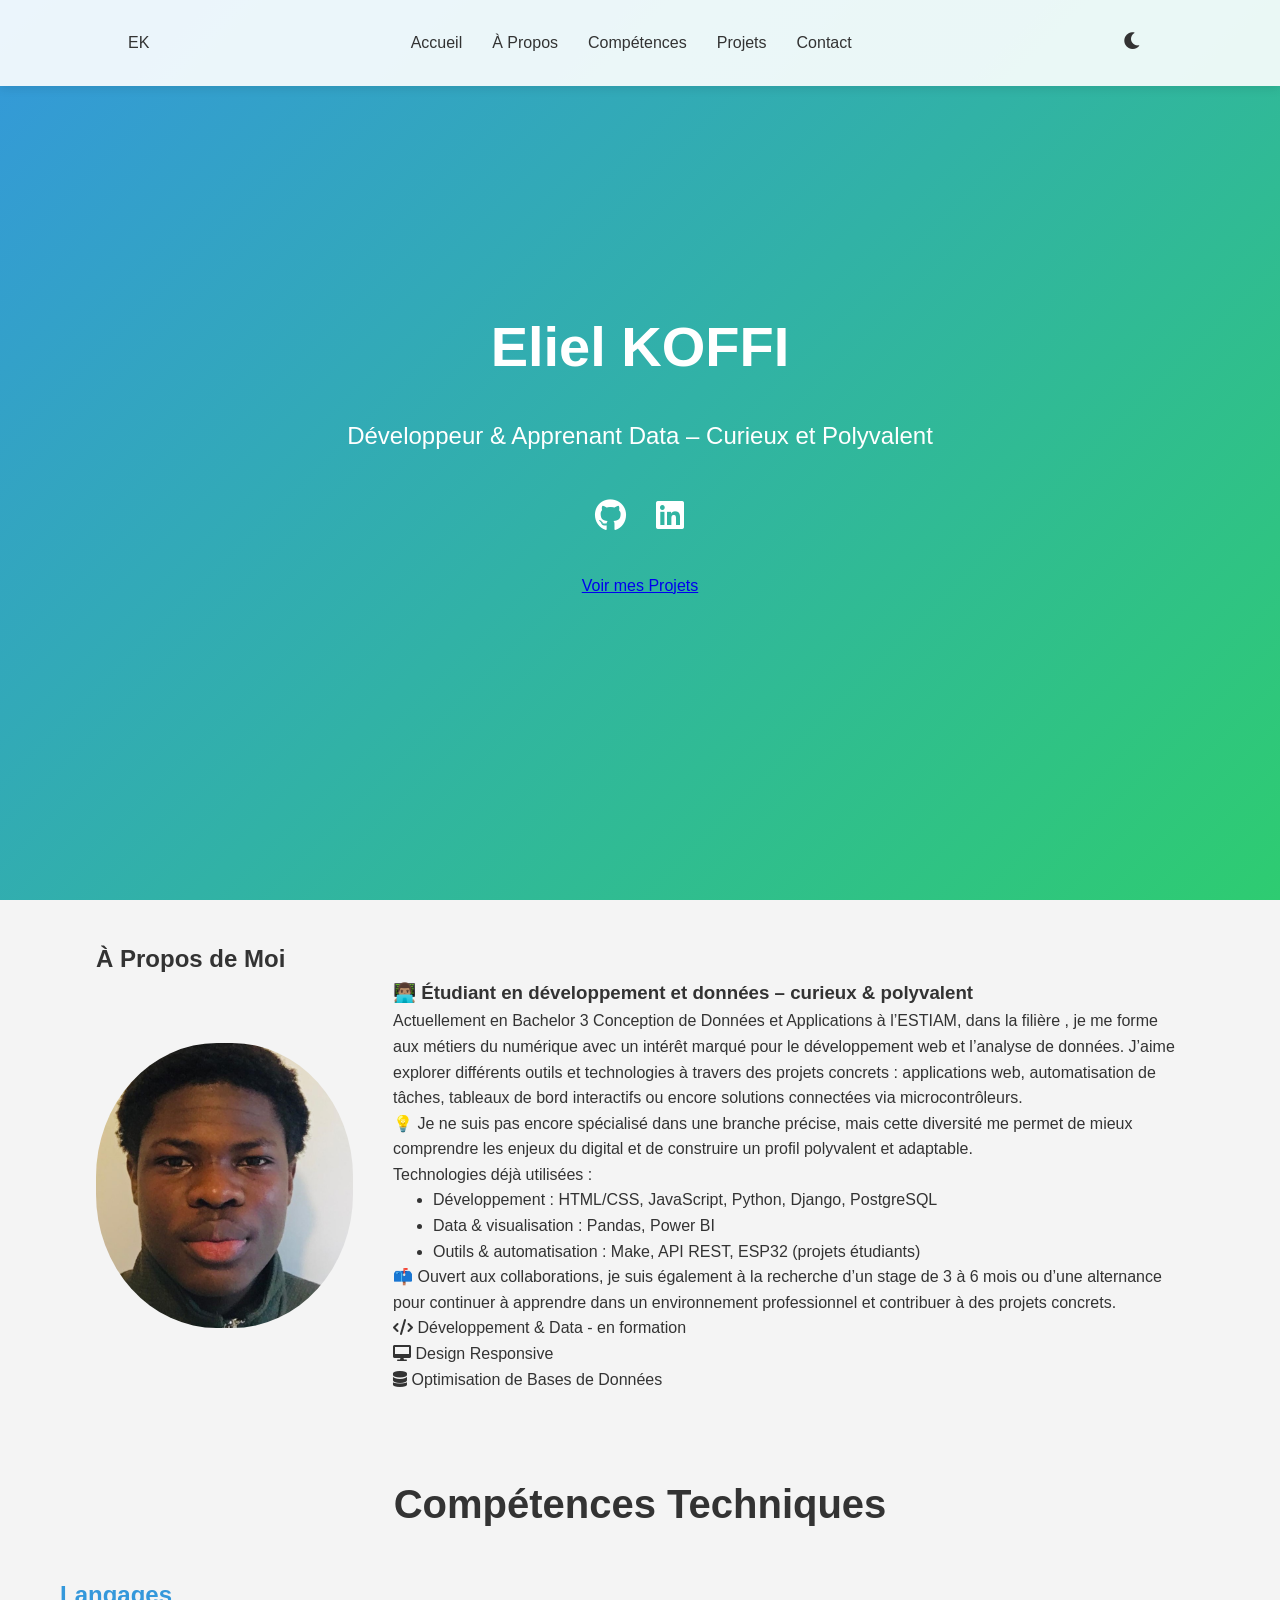
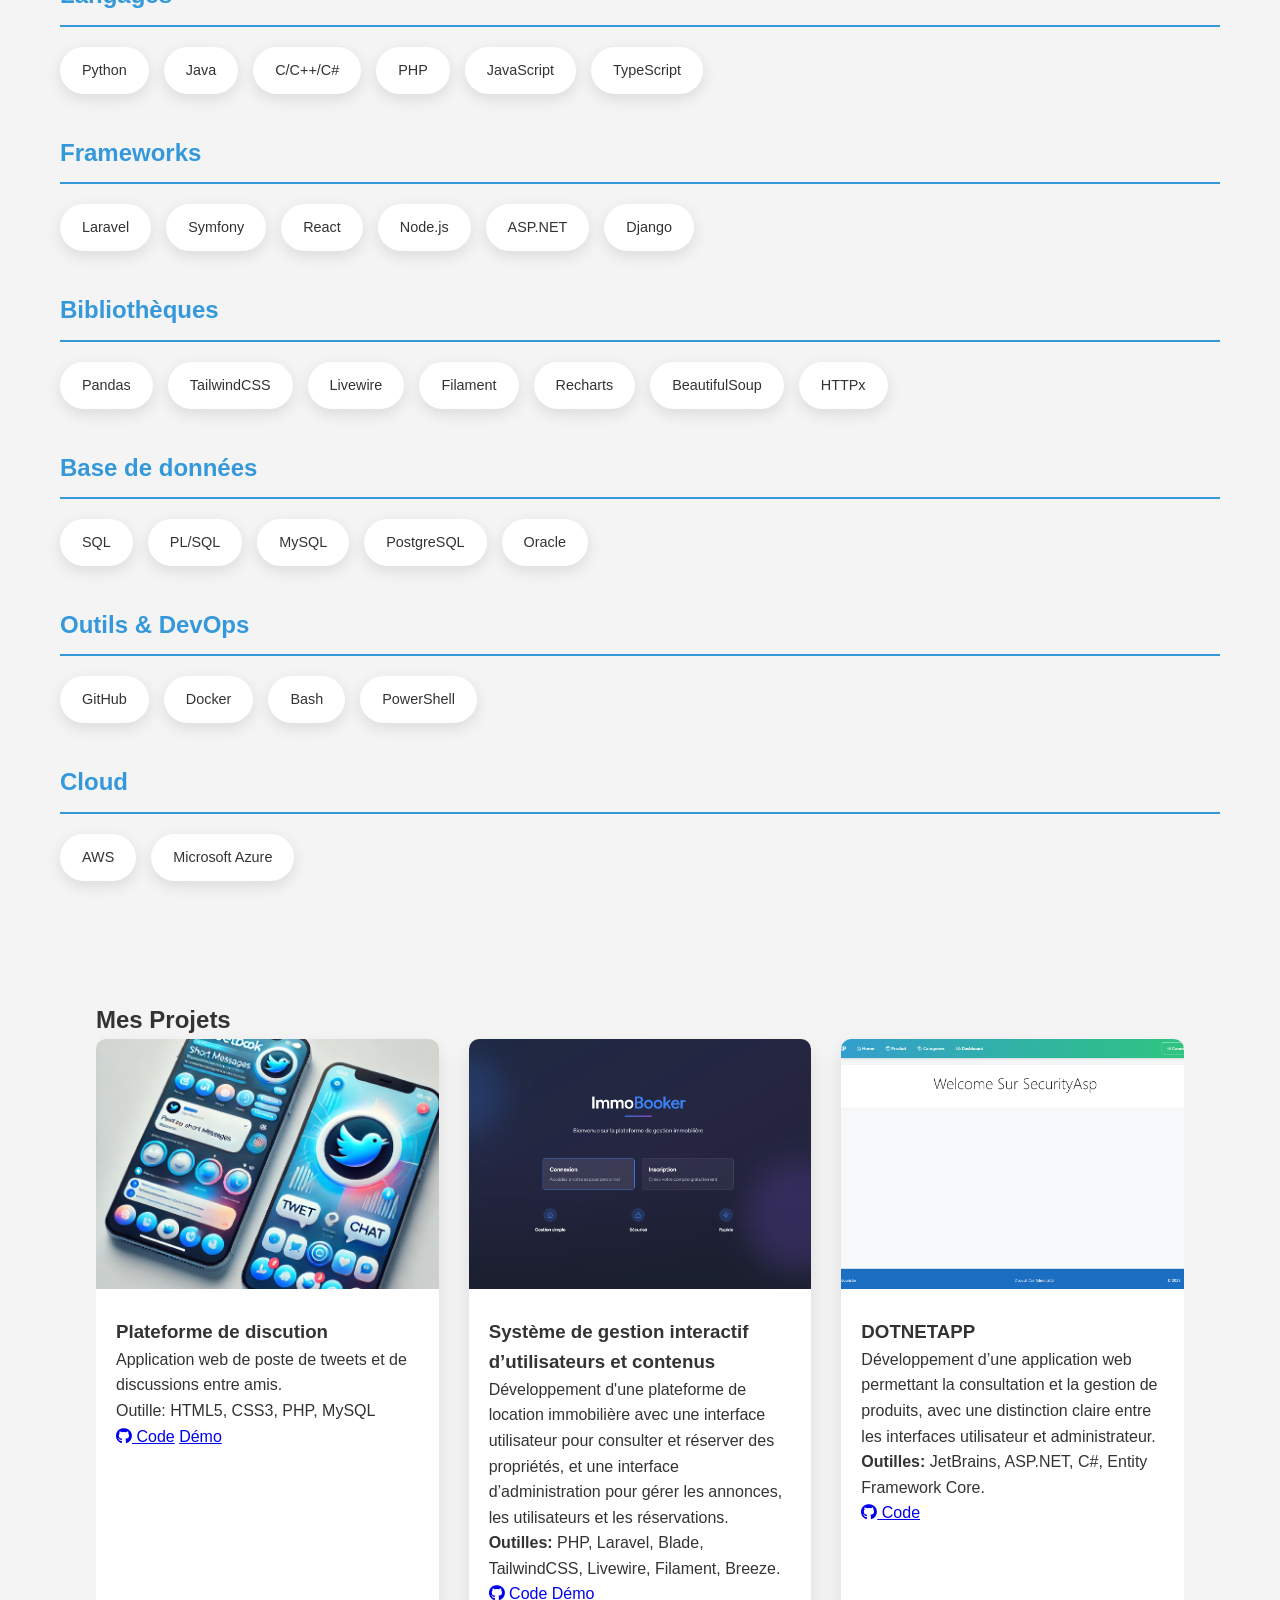
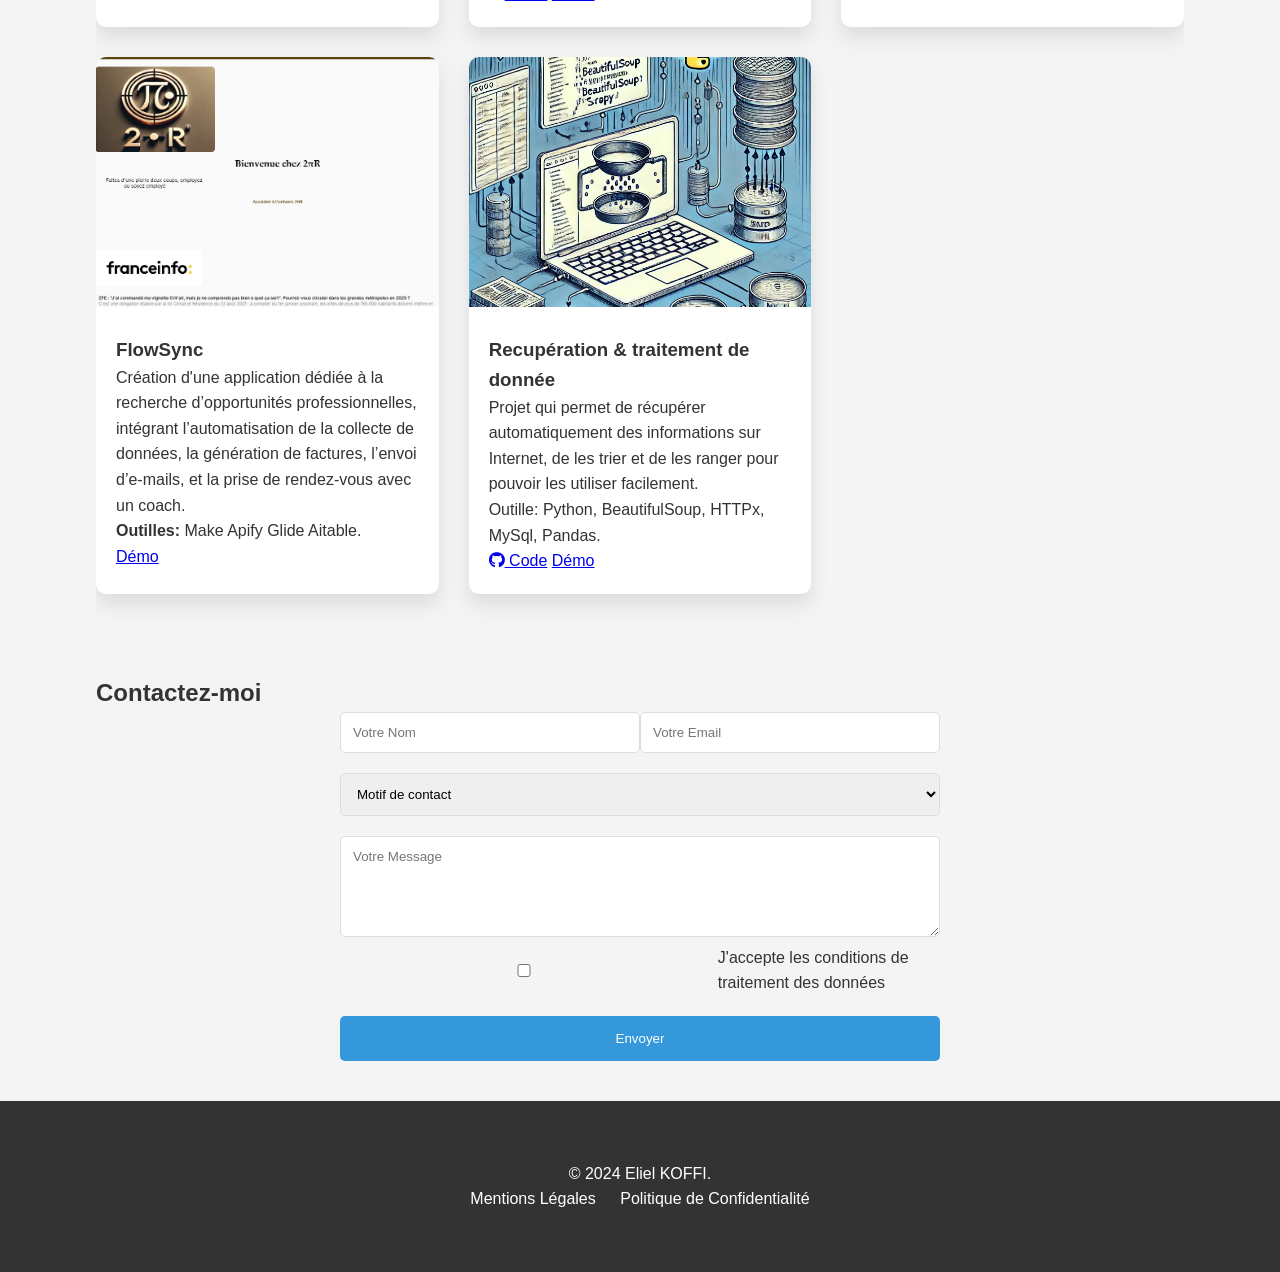
<file: index.html>
<!DOCTYPE html>
<html lang="fr">
<head>
    <meta charset="UTF-8">
    <meta name="viewport" content="width=device-width, initial-scale=1.0">
    <title>Koffi Eliel - Développeur & Data</title>
    <link rel="stylesheet" href="styles-css.css">
    <link rel="stylesheet" href="https://cdnjs.cloudflare.com/ajax/libs/font-awesome/6.0.0-beta3/css/all.min.css">
</head>
<body>
    <nav class="navbar">
        <div class="logo">EK</div>
        <ul class="nav-links">
            <li><a href="#home">Accueil</a></li>
            <li><a href="#about">À Propos</a></li>
            <li><a href="#skills">Compétences</a></li>
            <li><a href="#projects">Projets</a></li>
            <li><a href="#contact">Contact</a></li>
        </ul>
        <div class="theme-toggle">
            <i class="fas fa-moon" id="theme-icon"></i>
        </div>
    </nav>

    <section id="home" class="hero">
        <div class="hero-content">
            <h1>Eliel KOFFI</h1>
            <p class="typing-effect">Développeur & Apprenant Data – Curieux et Polyvalent</p>
            <div class="social-links">
                <a href="https://github.com/dashboard" class="social-icon"><i class="fab fa-github"></i></a>
                <a href="https://www.linkedin.com/in/eliel-koffi-778b942a5/" class="social-icon"><i class="fab fa-linkedin"></i></a>
                <!--<a href="#" class="social-icon"><i class="fab fa-twitter"></i></a>!-->
            </div>
            <a href="#projects" class="cta-button">Voir mes Projets</a>
        </div>
    </section>

    <section id="about" class="section">
        <div class="container">
            <h2>À Propos de Moi</h2>
            <div class="about-content">
                <div class="profile-image">
                    <img src="Moi.jpg" alt="Eliel KOFFI">
                </div>
                <div class="about-text">
                    <h3>👨🏽‍💻 Étudiant en développement et données – curieux & polyvalent</h3>
                    <p>
                        Actuellement en Bachelor 3 Conception de Données et Applications à l’ESTIAM, dans la filière , je me forme aux métiers du numérique avec un intérêt marqué pour le développement web et l’analyse de données.
                        J’aime explorer différents outils et technologies à travers des projets concrets : applications web, automatisation de tâches, tableaux de bord interactifs ou encore solutions connectées via microcontrôleurs.<br>
                        💡 Je ne suis pas encore spécialisé dans une branche précise, mais cette diversité me permet de mieux comprendre les enjeux du digital et de construire un profil polyvalent et adaptable.
                    </p>
                    <p>
                        Technologies déjà utilisées :
                        <ul style="margin-left: 40px;">
                            <li>Développement : HTML/CSS, JavaScript, Python, Django, PostgreSQL</li>
                            <li>Data & visualisation : Pandas, Power BI</li>
                            <li>Outils & automatisation : Make, API REST, ESP32 (projets étudiants)</li>
                        </ul>
                        📫 Ouvert aux collaborations, je suis également à la recherche d’un stage de 3 à 6 mois ou d’une alternance pour continuer à apprendre dans un environnement professionnel et contribuer à des projets concrets.
                    </p>
                    <div class="skills-summary">
                        <div class="skill-item">
                            <i class="fas fa-code"></i>
                            <span>Développement & Data - en formation</span>
                        </div>
                        <div class="skill-item">
                            <i class="fas fa-desktop"></i>
                            <span>Design Responsive</span>
                        </div>
                        <div class="skill-item">
                            <i class="fas fa-database"></i>
                            <span>Optimisation de Bases de Données</span>
                        </div>
                    </div>
                </div>
            </div>
        </div>
    </section>

    <section id="skills" class="section">
        <div class="skills-container">
            <h2 class="skills-title">Compétences Techniques</h2>
            
            <div class="skills-category">
                <h3 class="category-title">Langages</h3>
                <div class="skills-grid">
                    <span class="skill-tag">Python</span>
                    <span class="skill-tag">Java</span>
                    <span class="skill-tag">C/C++/C#</span>
                    <span class="skill-tag">PHP</span>
                    <span class="skill-tag">JavaScript</span>
                    <span class="skill-tag">TypeScript</span>
                </div>
            </div>
            
            <div class="skills-category">
                <h3 class="category-title">Frameworks</h3>
                <div class="skills-grid">
                    <span class="skill-tag">Laravel</span>
                    <span class="skill-tag">Symfony</span>
                    <span class="skill-tag">React</span>
                    <span class="skill-tag">Node.js</span>
                    <span class="skill-tag">ASP.NET</span>
                    <span class="skill-tag">Django</span>
                </div>
            </div>

            <div class="skills-category">
                <h3 class="category-title">Bibliothèques</h3>
                <div class="skills-grid">
                    <span class="skill-tag">Pandas</span>
                    <span class="skill-tag">TailwindCSS</span>
                    <span class="skill-tag">Livewire</span>
                    <span class="skill-tag">Filament</span>
                    <span class="skill-tag">Recharts</span>
                    <span class="skill-tag">BeautifulSoup</span>
                    <span class="skill-tag">HTTPx</span>
                </div>
            </div>
            
            <div class="skills-category">
                <h3 class="category-title">Base de données</h3>
                <div class="skills-grid">
                    <span class="skill-tag">SQL</span>
                    <span class="skill-tag">PL/SQL</span>
                    <span class="skill-tag">MySQL</span>
                    <span class="skill-tag">PostgreSQL</span>
                    <span class="skill-tag">Oracle</span>
                </div>
            </div>
            
            <div class="skills-category">
                <h3 class="category-title">Outils & DevOps</h3>
                <div class="skills-grid">
                    <span class="skill-tag">GitHub</span>
                    <span class="skill-tag">Docker</span>
                    <span class="skill-tag">Bash</span>
                    <span class="skill-tag">PowerShell</span>
                </div>
            </div>
            
            <div class="skills-category">
                <h3 class="category-title">Cloud</h3>
                <div class="skills-grid">
                    <span class="skill-tag">AWS</span>
                    <span class="skill-tag">Microsoft Azure</span>
                </div>
            </div>
        </div>
    </section>

    <section id="projects" class="section">
        <div class="container">
            <h2>Mes Projets</h2>
            <div class="projects-grid">
                <div class="project-card" data-category="web">
                    <img src="Image TweetBook.png" alt=" Projet TweetBook">
                    <div class="project-info">
                        <h3>Plateforme de discution</h3>
                        <p>Application web de poste de tweets et de discussions entre amis.</p>
                        <div class="project-tags">
                            <samp>Outille: </samp>
                            <span>HTML5,</span>
                            <span>CSS3,</span>
                            <span>PHP,</span>
                            <span>MySQL</span>
                        </div>
                        <div class="project-links">
                            <a href="https://github.com/Ejk225/TwittBook.git" class="btn-github"><i class="fab fa-github"></i> Code</a>
                            <a href="#" class="btn-demo">Démo</a>
                        </div>
                    </div>
                </div>
                <div class="project-card" data-category="web">
                    <img src="LaraApp.png" alt="page d'accueil de LaraAPP">
                    <div class="project-info">
                        <h3>Système de gestion interactif d’utilisateurs et contenus</h3>
                        <p> Développement d'une plateforme de location immobilière avec une interface utilisateur pour consulter
                            et réserver des propriétés, et une interface d’administration pour gérer les annonces, les utilisateurs
                            et les réservations.
                            <!--
                            <br>- Structuration complète de la base de données et des modèles métiers.
                            <br>- Mise en place d’un système d’authentification avec interfaces sécurisées.
                            <br>- Utilisation de composants dynamiques avec Blade, Livewire, Breeze et TailwindCSS.
                            <br>- Création d’une interface d’administration via Filament pour la gestion avancée des utilisateurs et des contenus.-->
                        </p>
                        <div class="project-tags">
                            <span><strong>Outilles:</strong> PHP, Laravel, Blade, TailwindCSS, Livewire, Filament, Breeze.</span>
                        </div>
                        <div class="project-links">
                            <a href="#" class="btn-github"><i class="fab fa-github"></i> Code</a>
                            <a href="#" class="btn-demo">Démo</a>
                        </div>
                    </div>
                </div>
                <div class="project-card" data-category="web">
                    <img src="DOTNETApp.png" alt="page d'accueil de LaraAPP">
                    <div class="project-info">
                        <h3>DOTNETAPP</h3>
                        <p>Développement d’une application web permettant la consultation et la gestion de produits, 
                            avec une distinction claire entre les interfaces utilisateur et administrateur.
                        <div class="project-tags">
                            <span><strong>Outilles:</strong> JetBrains, ASP.NET, C#, Entity Framework Core.</span>
                        </div>
                        <div class="project-links">
                            <a href="https://github.com/Ejk225/DOTNETAPP/tree/main/SecurityAsp" class="btn-github"><i class="fab fa-github"></i> Code</a>
                            
                        </div>
                    </div>
                </div>

                <div class="project-card" data-category="web">
                    <img src="FlowSync.png" alt="page d'accueil de LaraAPP">
                    <div class="project-info">
                        <h3>FlowSync</h3>
                        <p>Création d'une application dédiée à la recherche d’opportunités professionnelles,
                            intégrant l’automatisation de la collecte de données, 
                            la génération de factures, l’envoi d’e-mails, et la prise de rendez-vous avec un coach.
                        <div class="project-tags">
                            <span><strong>Outilles:</strong> Make  Apify  Glide  Aitable.</span>
                        </div>
                        <div class="project-links">
                            <a href="https://eliel-airtable-app-98rp.glide.page" class="btn-demo">Démo</a>
                        </div>
                    </div>
                </div>
                
                <div class="project-card" data-category="web">
                    <img src="Web scraping.png" alt="image de web scraping">
                    <div class="project-info">
                        <h3>Recupération & traitement de donnée</h3>
                        <p>
                            Projet qui permet de récupérer automatiquement des informations sur Internet, 
                            de les trier et de les ranger pour pouvoir les utiliser facilement.
                        </p>
                        <div class="project-tags">
                            <span>Outille: </span>
                            <span>Python,</span>
                            <span>BeautifulSoup,</span>
                            <samp>HTTPx,</samp> 
                            <samp>MySql,</samp> 
                            <samp>Pandas.</span>
                            
                        </div>
                        <div class="project-links">
                            <a href="#" class="btn-github"><i class="fab fa-github"></i> Code</a>
                            <a href="#" class="btn-demo">Démo</a>
                        </div>
                    </div>
                </div>
                
            </div>
            <!--
            <div class="project-filters">
                <button class="filter-btn active" data-filter="all">Tous</button>
                <button class="filter-btn" data-filter="web">Web</button>
                <button class="filter-btn" data-filter="mobile">Mobile</button>
            </div>
            -->
            
        </div>
    </section>

    <section id="contact" class="section">
        <div class="container">
            <h2>Contactez-moi</h2>
            <form id="contactForm" class="contact-form">
                <div class="form-group">
                    <input type="text" id="name" placeholder="Votre Nom" required>
                    <input type="email" id="email" placeholder="Votre Email" required>
                </div>
                <div class="form-group">
                    <select id="reason" required>
                        <option value="">Motif de contact</option>
                        <option value="project">Proposition de Projet</option>
                        <option value="project">Proposition d'offre</option>
                        <option value="consultation">Consultation</option>
                        <option value="other">Autre</option>
                    </select>
                </div>
                <textarea id="message" placeholder="Votre Message" rows="5" required></textarea>
                <div class="form-group form-check">
                    <input type="checkbox" id="gdpr" required>
                    <label for="gdpr">J'accepte les conditions de traitement des données</label>
                </div>
                <button type="submit" class="submit-btn">Envoyer</button>
            </form>
        </div>
    </section>

    <footer>
        <div class="container">
            <p>&copy; 2024 Eliel KOFFI.</p>
            <div class="footer-links">
                <a href="#">Mentions Légales</a>
                <a href="#">Politique de Confidentialité</a>
            </div>
        </div>
    </footer>

    <div class="scroll-to-top">
        <i class="fas fa-arrow-up"></i>
    </div>

    <script src="script.js"></script>
</body>
</html>
</file>
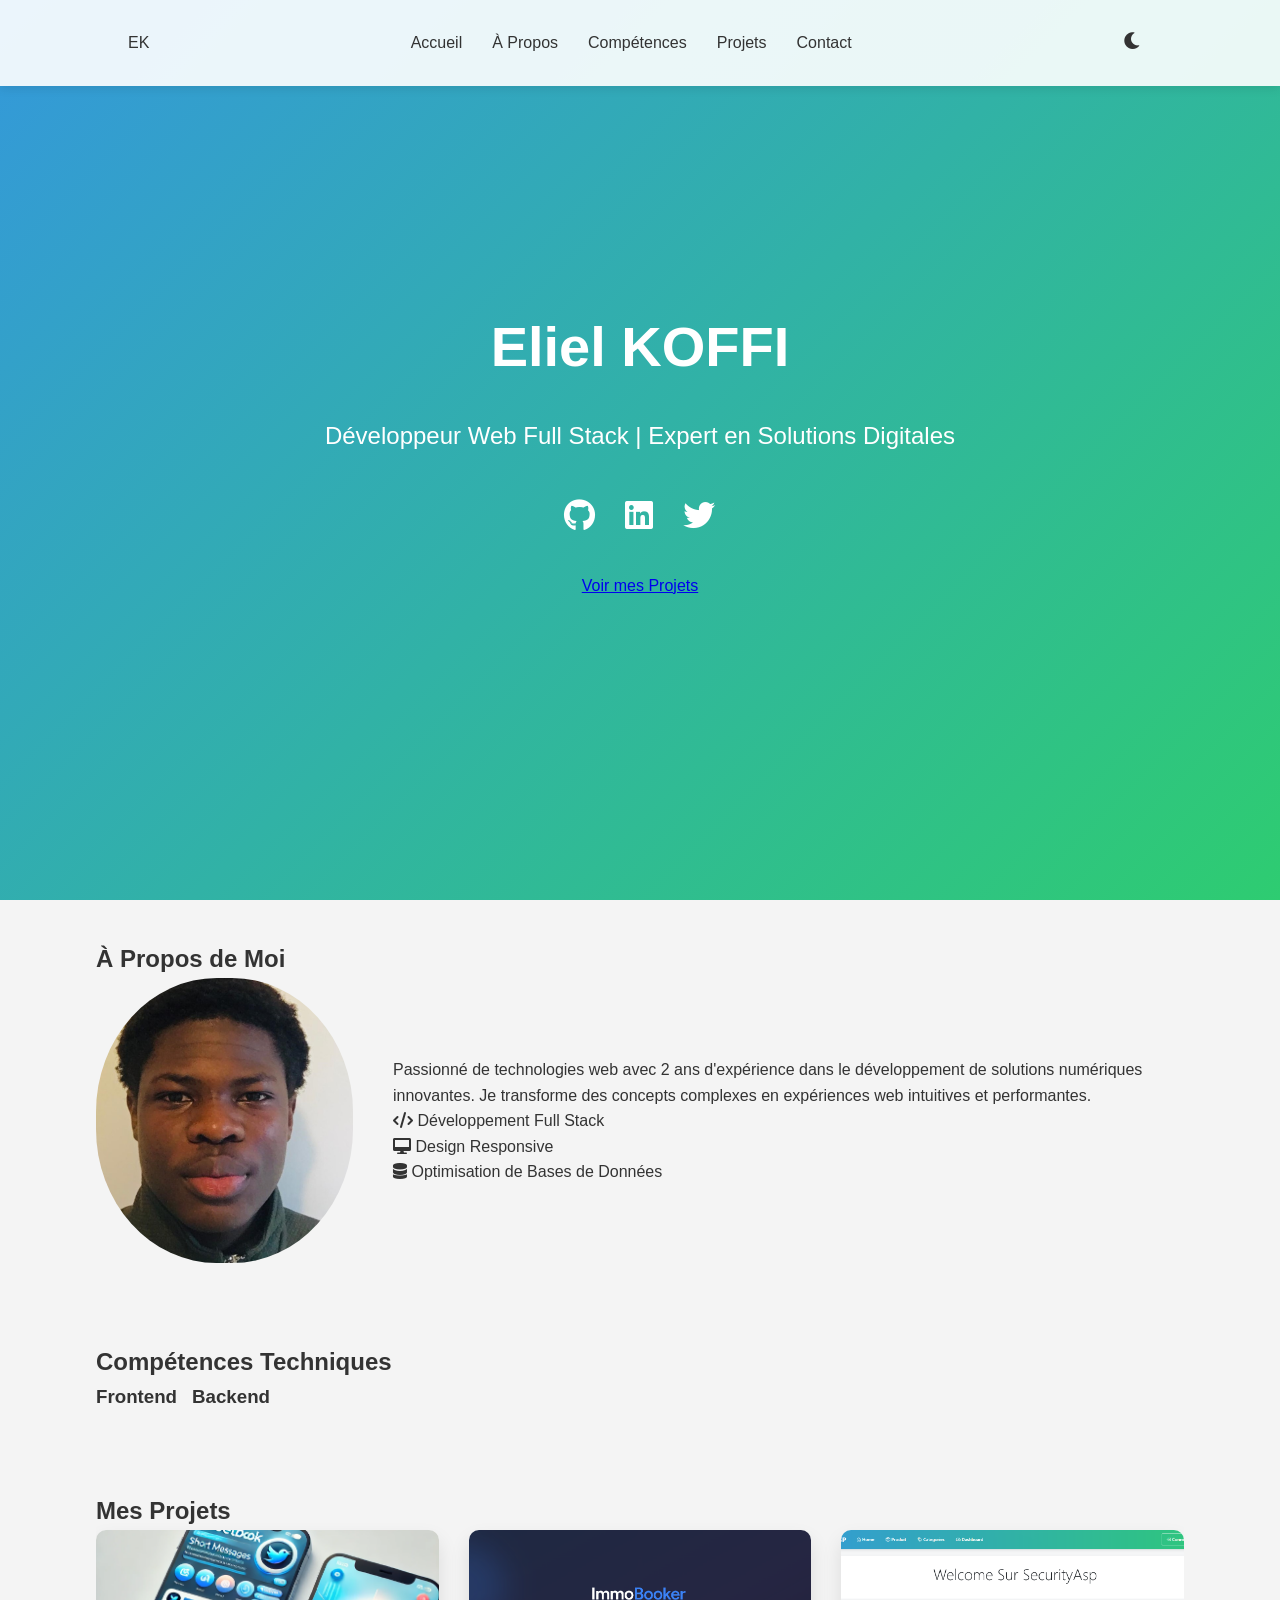
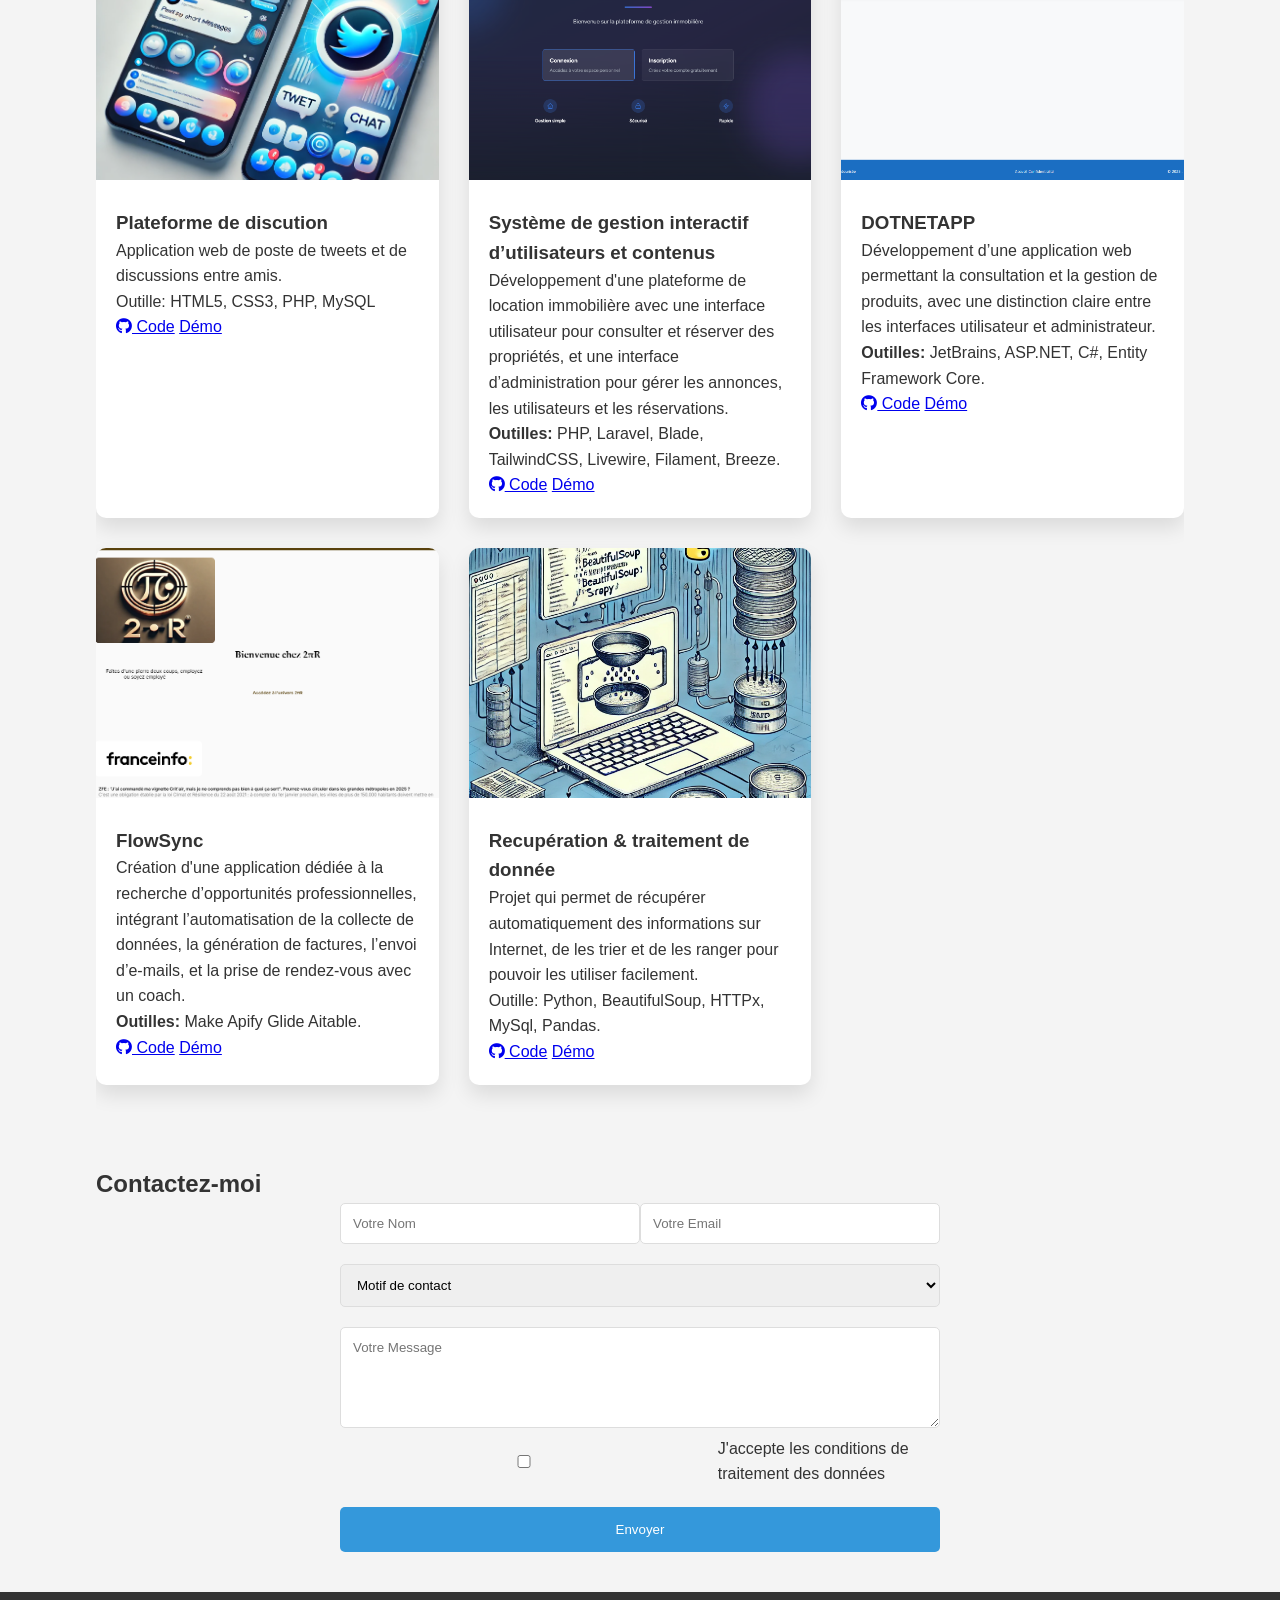
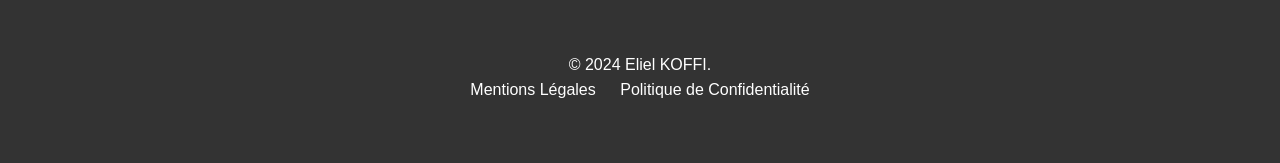
<file: index-html.html>
<!DOCTYPE html>
<html lang="fr">
<head>
    <meta charset="UTF-8">
    <meta name="viewport" content="width=device-width, initial-scale=1.0">
    <title>Koffi Eliel - Développeur full-stack</title>
    <link rel="stylesheet" href="styles-css.css">
    <link rel="stylesheet" href="https://cdnjs.cloudflare.com/ajax/libs/font-awesome/6.0.0-beta3/css/all.min.css">
</head>
<body>
    <nav class="navbar">
        <div class="logo">EK</div>
        <ul class="nav-links">
            <li><a href="#home">Accueil</a></li>
            <li><a href="#about">À Propos</a></li>
            <li><a href="#skills">Compétences</a></li>
            <li><a href="#projects">Projets</a></li>
            <li><a href="#contact">Contact</a></li>
        </ul>
        <div class="theme-toggle">
            <i class="fas fa-moon" id="theme-icon"></i>
        </div>
    </nav>

    <section id="home" class="hero">
        <div class="hero-content">
            <h1>Eliel KOFFI</h1>
            <p class="typing-effect">Développeur Web Full Stack | Expert en Solutions Digitales</p>
            <div class="social-links">
                <a href="#" class="social-icon"><i class="fab fa-github"></i></a>
                <a href="https://www.linkedin.com/in/eliel-koffi-778b942a5/" class="social-icon"><i class="fab fa-linkedin"></i></a>
                <a href="#" class="social-icon"><i class="fab fa-twitter"></i></a>
            </div>
            <a href="#projects" class="cta-button">Voir mes Projets</a>
        </div>
    </section>

    <section id="about" class="section">
        <div class="container">
            <h2>À Propos de Moi</h2>
            <div class="about-content">
                <div class="profile-image">
                    <img src="Moi.jpg" alt="Eliel KOFFI">
                </div>
                <div class="about-text">
                    <p>Passionné de technologies web avec 2 ans d'expérience dans le développement de solutions numériques innovantes. Je transforme des concepts complexes en expériences web intuitives et performantes.</p>
                    <div class="skills-summary">
                        <div class="skill-item">
                            <i class="fas fa-code"></i>
                            <span>Développement Full Stack</span>
                        </div>
                        <div class="skill-item">
                            <i class="fas fa-desktop"></i>
                            <span>Design Responsive</span>
                        </div>
                        <div class="skill-item">
                            <i class="fas fa-database"></i>
                            <span>Optimisation de Bases de Données</span>
                        </div>
                    </div>
                </div>
            </div>
        </div>
    </section>

    <section id="skills" class="section">
        <div class="container">
            <h2>Compétences Techniques</h2>
            <div class="skills-grid">
                <div class="skill-category">
                    <h3>Frontend</h3>
                    <div class="skill-bars">
                        <div class="skill-bar" data-skill="HTML5" data-percentage="95"></div>
                        <div class="skill-bar" data-skill="CSS3" data-percentage="90"></div>
                        <div class="skill-bar" data-skill="JavaScript" data-percentage="85"></div>
                        <div class="skill-bar" data-skill="React" data-percentage="80"></div>
                    </div>
                </div>
                <div class="skill-category">
                    <h3>Backend</h3>
                    <div class="skill-bars">
                        <div class="skill-bar" data-skill="Node.js" data-percentage="85"></div>
                        <div class="skill-bar" data-skill="Python" data-percentage="75"></div>
                        <div class="skill-bar" data-skill="PHP" data-percentage="70"></div>
                        <div class="skill-bar" data-skill="SQL" data-percentage="80"></div>
                    </div>
                </div>
            </div>
        </div>
    </section>

    <section id="projects" class="section">
        <div class="container">
            <h2>Mes Projets</h2>
            <div class="projects-grid">
                <div class="project-card" data-category="web">
                    <img src="Image TweetBook.png" alt=" Projet TweetBook">
                    <div class="project-info">
                        <h3>Plateforme de discution</h3>
                        <p>Application web de poste de tweets et de discussions entre amis.</p>
                        <div class="project-tags">
                            <samp>Outille: </samp>
                            <span>HTML5,</span>
                            <span>CSS3,</span>
                            <span>PHP,</span>
                            <span>MySQL</span>
                        </div>
                        <div class="project-links">
                            <a href="#" class="btn-github"><i class="fab fa-github"></i> Code</a>
                            <a href="#" class="btn-demo">Démo</a>
                        </div>
                    </div>
                </div>
                <div class="project-card" data-category="web">
                    <img src="LaraApp.png" alt="page d'accueil de LaraAPP">
                    <div class="project-info">
                        <h3>Système de gestion interactif d’utilisateurs et contenus</h3>
                        <p> Développement d'une plateforme de location immobilière avec une interface utilisateur pour consulter
                            et réserver des propriétés, et une interface d’administration pour gérer les annonces, les utilisateurs
                            et les réservations.
                            <!--
                            <br>- Structuration complète de la base de données et des modèles métiers.
                            <br>- Mise en place d’un système d’authentification avec interfaces sécurisées.
                            <br>- Utilisation de composants dynamiques avec Blade, Livewire, Breeze et TailwindCSS.
                            <br>- Création d’une interface d’administration via Filament pour la gestion avancée des utilisateurs et des contenus.-->
                        </p>
                        <div class="project-tags">
                            <span><strong>Outilles:</strong> PHP, Laravel, Blade, TailwindCSS, Livewire, Filament, Breeze.</span>
                        </div>
                        <div class="project-links">
                            <a href="#" class="btn-github"><i class="fab fa-github"></i> Code</a>
                            <a href="#" class="btn-demo">Démo</a>
                        </div>
                    </div>
                </div>
                <div class="project-card" data-category="web">
                    <img src="DOTNETApp.png" alt="page d'accueil de LaraAPP">
                    <div class="project-info">
                        <h3>DOTNETAPP</h3>
                        <p>Développement d’une application web permettant la consultation et la gestion de produits, 
                            avec une distinction claire entre les interfaces utilisateur et administrateur.
                            <!--
                            <br>- Authentification sécurisée avec gestion des rôles (utilisateur/admin).
                            
                            <br>- Interface responsive adaptée à chaque type de profil.
                            
                            <br>- Partie utilisateur : navigation simple, filtrage dynamique des produits par catégorie, inscription personnalisée.
                            
                            <br>- Partie administrateur : ajout, modification et suppression de produits, gestion des utilisateurs et de leurs rôles.</p>-->
                        <div class="project-tags">
                            <span><strong>Outilles:</strong> JetBrains, ASP.NET, C#, Entity Framework Core.</span>
                        </div>
                        <div class="project-links">
                            <a href="#" class="btn-github"><i class="fab fa-github"></i> Code</a>
                            <a href="#" class="btn-demo">Démo</a>
                        </div>
                    </div>
                </div>

                <div class="project-card" data-category="web">
                    <img src="FlowSync.png" alt="page d'accueil de LaraAPP">
                    <div class="project-info">
                        <h3>FlowSync</h3>
                        <p>Création d'une application dédiée à la recherche d’opportunités professionnelles,
                            intégrant l’automatisation de la collecte de données, 
                            la génération de factures, l’envoi d’e-mails, et la prise de rendez-vous avec un coach.
                        <div class="project-tags">
                            <span><strong>Outilles:</strong> Make  Apify  Glide  Aitable.</span>
                        </div>
                        <div class="project-links">
                            <a href="https://eliel-airtable-app-98rp.glide.page" class="btn-github"><i class="fab fa-github"></i> Code</a>
                            <a href="https://eliel-airtable-app-98rp.glide.page" class="btn-demo">Démo</a>
                        </div>
                    </div>
                </div>
                
                <div class="project-card" data-category="web">
                    <img src="Web scraping.png" alt="image de web scraping">
                    <div class="project-info">
                        <h3>Recupération & traitement de donnée</h3>
                        <p>
                            Projet qui permet de récupérer automatiquement des informations sur Internet, 
                            de les trier et de les ranger pour pouvoir les utiliser facilement.
                        </p>
                        <div class="project-tags">
                            <span>Outille: </span>
                            <span>Python,</span>
                            <span>BeautifulSoup,</span>
                            <samp>HTTPx,</samp> 
                            <samp>MySql,</samp> 
                            <samp>Pandas.</span>
                            
                        </div>
                        <div class="project-links">
                            <a href="#" class="btn-github"><i class="fab fa-github"></i> Code</a>
                            <a href="#" class="btn-demo">Démo</a>
                        </div>
                    </div>
                </div>
                
            </div>
            <!--
            <div class="project-filters">
                <button class="filter-btn active" data-filter="all">Tous</button>
                <button class="filter-btn" data-filter="web">Web</button>
                <button class="filter-btn" data-filter="mobile">Mobile</button>
            </div>
            -->
            
        </div>
    </section>

    <section id="contact" class="section">
        <div class="container">
            <h2>Contactez-moi</h2>
            <form id="contactForm" class="contact-form">
                <div class="form-group">
                    <input type="text" id="name" placeholder="Votre Nom" required>
                    <input type="email" id="email" placeholder="Votre Email" required>
                </div>
                <div class="form-group">
                    <select id="reason" required>
                        <option value="">Motif de contact</option>
                        <option value="project">Proposition de Projet</option>
                        <option value="consultation">Consultation</option>
                        <option value="other">Autre</option>
                    </select>
                </div>
                <textarea id="message" placeholder="Votre Message" rows="5" required></textarea>
                <div class="form-group form-check">
                    <input type="checkbox" id="gdpr" required>
                    <label for="gdpr">J'accepte les conditions de traitement des données</label>
                </div>
                <button type="submit" class="submit-btn">Envoyer</button>
            </form>
        </div>
    </section>

    <footer>
        <div class="container">
            <p>&copy; 2024 Eliel KOFFI.</p>
            <div class="footer-links">
                <a href="#">Mentions Légales</a>
                <a href="#">Politique de Confidentialité</a>
            </div>
        </div>
    </footer>

    <div class="scroll-to-top">
        <i class="fas fa-arrow-up"></i>
    </div>

    <script src="script.js"></script>
</body>
</html>
</file>
<file: styles-css.css>
:root {
    --primary-color: #3498db;
    --secondary-color: #2ecc71;
    --background-light: #f4f4f4;
    --background-dark: #1a1a2e;
    --text-light: #333;
    --text-dark: #f4f4f4;
    --navbar-light: rgba(255,255,255,0.9);
    --navbar-dark: rgba(26, 26, 46, 0.9);
    --card-light: white;
    --card-dark: #2a2a3c;
}

* {
    margin: 0;
    padding: 0;
    box-sizing: border-box;
    font-family: 'Segoe UI', Tahoma, Geneva, Verdana, sans-serif;
    scroll-behavior: smooth;
}

body {
    background-color: var(--background-light);
    color: var(--text-light);
    line-height: 1.6;
    transition: background-color 0.3s, color 0.3s;
}

body.dark-mode {
    background-color: var(--background-dark);
    color: var(--text-dark);
}

.container {
    width: 85%;
    margin: auto;
    overflow: hidden;
    padding: 40px 0;
}

/* Navigation */
.navbar {
    display: flex;
    justify-content: space-between;
    align-items: center;
    padding: 20px 10%;
    background-color: var(--navbar-light);
    position: fixed;
    width: 100%;
    top: 0;
    z-index: 1000;
    box-shadow: 0 2px 10px rgba(0,0,0,0.1);
}


.nav-links {
    display: flex;
    list-style: none;
}

.nav-links li {
    margin: 0 15px;
}

.nav-links a {
    text-decoration: none;
    color: var(--text-light);
    font-weight: 500;
    transition: color 0.3s;
}

.nav-links a:hover {
    color: var(--primary-color);
}

/* Theme Toggle */
.theme-toggle {
    cursor: pointer;
    padding: 10px;
}

.theme-toggle i {
    font-size: 1.2rem;
    transition: transform 0.3s ease;
}

.theme-toggle:hover i {
    transform: scale(1.1);
}

/* Hero Section */
.hero {
    display: flex;
    align-items: center;
    justify-content: center;
    height: 100vh;
    text-align: center;
    background: linear-gradient(135deg, var(--primary-color), var(--secondary-color));
    color: white;
}

.hero-content {
    max-width: 800px;
    padding: 0 20px;
}

.hero h1 {
    font-size: 3.5em;
    margin-bottom: 20px;
}

.typing-effect {
    font-size: 1.5em;
    height: 50px;
    display: flex;
    align-items: center;
    justify-content: center;
}

.social-links {
    display: flex;
    justify-content: center;
    margin: 30px 0;
}

.social-icon {
    color: white;
    font-size: 2em;
    margin: 0 15px;
    transition: transform 0.3s;
}

.social-icon:hover {
    transform: scale(1.2);
}

/* About Section */
.about-content {
    display: flex;
    align-items: center;
    gap: 40px;
}

.profile-image {
    flex-shrink: 0;
    width: 257px;
    height: 285px;
    overflow: hidden;
    border-radius: 47%;
    
}

.profile-image img {
    width: 100%;
    height: 100%;
    object-fit: cover;
}

.about-text {
    flex: 1;
    
}

/* Skills Section - Remplace la section existante */
.skills-container {
    max-width: 1200px;
    margin: 0 auto;
    padding: 40px 20px;
}

.skills-title {
    text-align: center;
    font-size: 2.5em;
    margin-bottom: 40px;
    color: var(--text-light);
}

.skills-category {
    margin-bottom: 40px;
}

.category-title {
    font-size: 1.5em;
    margin-bottom: 20px;
    color: var(--primary-color);
    border-bottom: 2px solid var(--primary-color);
    padding-bottom: 10px;
}

.skills-grid {
    display: flex;
    flex-wrap: wrap;
    gap: 15px;
}

.skill-tag {
    background-color: var(--card-light);
    color: var(--text-light);
    padding: 10px 20px;
    border-radius: 25px;
    font-size: 0.9em;
    font-weight: 500;
    box-shadow: 0 5px 15px rgba(0,0,0,0.1);
    transition: all 0.3s ease;
    border: 2px solid transparent;
}

.skill-tag:hover {
    transform: translateY(-3px);
    box-shadow: 0 8px 25px rgba(0,0,0,0.15);
    border-color: var(--primary-color);
    background-color: var(--primary-color);
    color: white;
}

/* Dark Mode Styles pour les compétences */
body.dark-mode .skills-title {
    color: var(--text-dark);
}

body.dark-mode .category-title {
    color: var(--secondary-color);
    border-bottom-color: var(--secondary-color);
}

body.dark-mode .skill-tag {
    background-color: var(--card-dark);
    color: var(--text-dark);
}

body.dark-mode .skill-tag:hover {
    background-color: var(--secondary-color);
    border-color: var(--secondary-color);
    color: white;
}

/* Responsive Design */
@media (max-width: 768px) {
    .skills-grid {
        justify-content: center;
    }
    
    .skill-tag {
        font-size: 0.8em;
        padding: 8px 16px;
    }
    
    .skills-title {
        font-size: 2em;
    }
    
    .category-title {
        font-size: 1.3em;
    }
}

/* Projects Section */
.projects-grid {
    display: grid;
    grid-template-columns: repeat(3, 1fr);
    gap: 30px;
}

.project-card {
    background-color: var(--card-light);
    border-radius: 10px;
    overflow: hidden;
    box-shadow: 0 10px 20px rgba(0,0,0,0.1);
    transition: transform 0.3s;
}

.project-card:hover {
    transform: translateY(-10px);
}

.project-card img {
    width: 100%;
    height: 250px;
    object-fit: cover;
}

.project-info {
    padding: 20px;
}

/* Dark Mode Styles */
body.dark-mode .navbar {
    background-color: var(--navbar-dark);
}

body.dark-mode .nav-links a {
    color: var(--text-dark);
}

body.dark-mode .project-card {
    background-color: var(--card-dark);
}

body.dark-mode .project-info {
    color: var(--text-dark);
}

/* Contact Form */
.contact-form {
    max-width: 600px;
    margin: auto;
}

.form-group {
    display: flex;
    margin-bottom: 20px;
}

.form-group input, 
.contact-form select, 
.contact-form textarea {
    width: 100%;
    padding: 12px;
    border: 1px solid #ddd;
    border-radius: 5px;
}

.form-check {
    display: flex;
    align-items: center;
}

.form-check input {
    margin-right: 10px;
}

.submit-btn {
    width: 100%;
    padding: 15px;
    background-color: var(--primary-color);
    color: white;
    border: none;
    border-radius: 5px;
    cursor: pointer;
    transition: background-color 0.3s;
}

.submit-btn:hover {
    background-color: #2980b9;
}

/* Footer */
footer {
    background-color: #333;
    color: white;
    text-align: center;
    padding: 20px 0;
}

.footer-links a {
    color: white;
    margin: 0 10px;
    text-decoration: none;
}

/* Scroll to Top */
.scroll-to-top {
    position: fixed;
    bottom: 20px;
    right: 20px;
    background-color: var(--primary-color);
    color: white;
    width: 40px;
    height: 40px;
    border-radius: 50%;
    display: flex;
    justify-content: center;
    align-items: center;
    cursor: pointer;
    transition: opacity 0.3s, transform 0.3s;
    opacity: 0;
}

.scroll-to-top.visible {
    opacity: 1;
}

.scroll-to-top:hover {
    transform: translateY(-5px);
}

/* pop up d'information */
.feedback {
  margin-top: 15px;
  padding: 12px 20px;
  border-radius: 6px;
  font-size: 16px;
  font-weight: 500;
  animation: fadeIn 0.5s ease-in-out;
}

.feedback.success {
  background-color: #e0f7e9;
  color: #2e7d32;
  border: 1px solid #81c784;
}

.feedback.error {
  background-color: #fdecea;
  color: #c62828;
  border: 1px solid #ef5350;
}

@keyframes fadeIn {
  from { opacity: 0; transform: translateY(10px); }
  to { opacity: 1; transform: translateY(0); }
}
</file>
